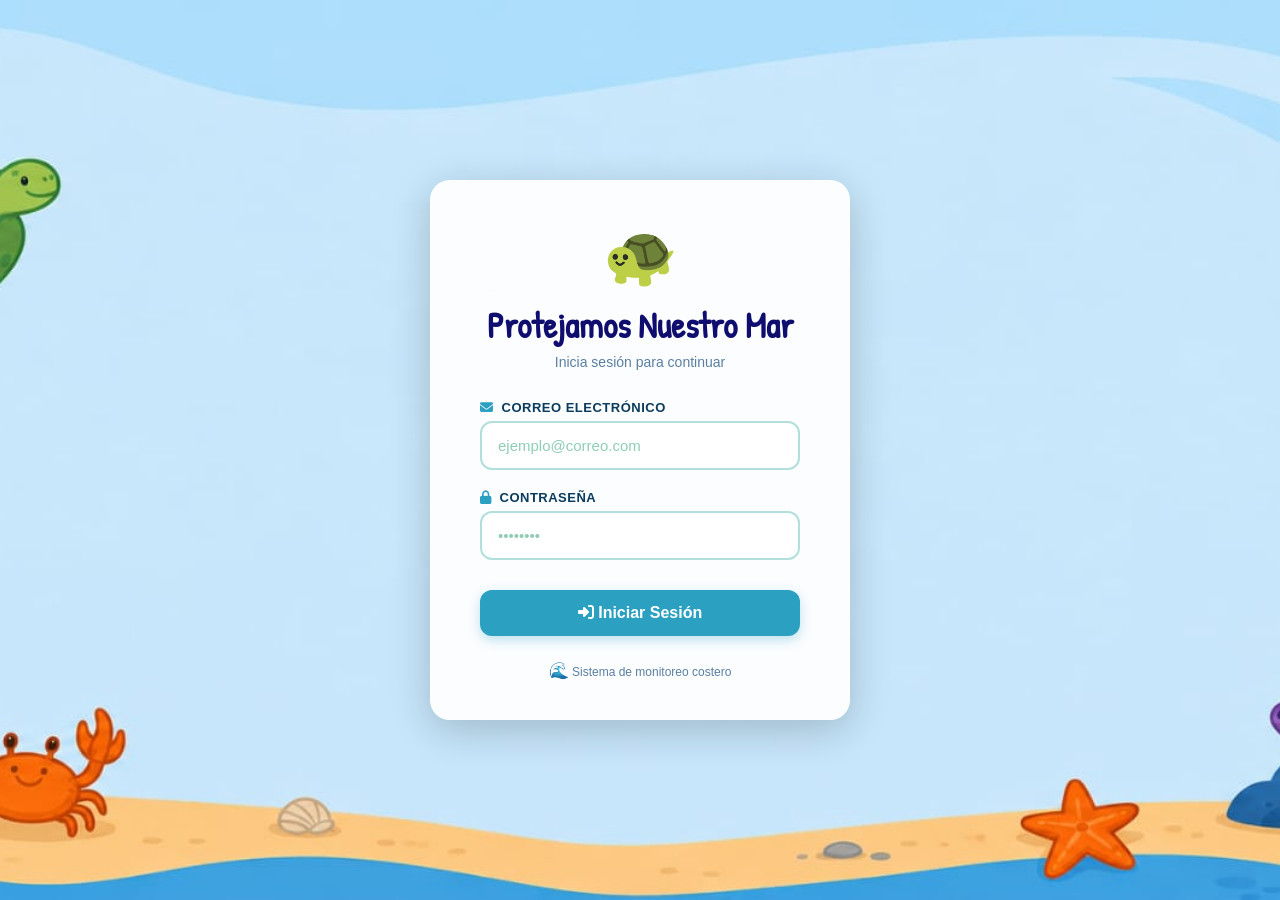
<file: web_voluntariado/login.html>
<!DOCTYPE html>
<html lang="es">
<head>
    <meta charset="UTF-8">
    <meta name="viewport" content="width=device-width, initial-scale=1.0">
    <title>Iniciar Sesión - Protección del Mar</title>
    <link rel="stylesheet" href="assets/css/login.css">
    <link rel="stylesheet" href="https://cdnjs.cloudflare.com/ajax/libs/font-awesome/6.4.0/css/all.min.css">
    <link rel="preconnect" href="https://fonts.googleapis.com">
    <link rel="preconnect" href="https://fonts.gstatic.com" crossorigin>
    <link href="https://fonts.googleapis.com/css2?family=Patrick+Hand&display=swap" rel="stylesheet">
<base target="_blank">
</head>
<body>

    <div class="login-container">
        <div class="login-logo">🐢</div>
        <h1 class="login-title">Protejamos Nuestro Mar</h1>
        <p class="login-subtitle">Inicia sesión para continuar</p>

        <form id="loginForm" onsubmit="return false;">
            <div class="form-group">
                <label><i class="fas fa-envelope"></i> Correo electrónico</label>
                <input type="email" id="email" placeholder="ejemplo@correo.com" required>
            </div>
            <div class="form-group">
                <label><i class="fas fa-lock"></i> Contraseña</label>
                <input type="password" id="password" placeholder="••••••••" required>
            </div>
            <button type="submit" class="btn-login" id="btnLogin">
                <i class="fas fa-sign-in-alt"></i> Iniciar Sesión
            </button>
        </form>

        <p class="error-msg" id="errorMsg">Correo o contraseña incorrectos</p>

        <p class="footer-text"><span>🌊</span> Sistema de monitoreo costero</p>
    </div>

    <script src="assets/js/login.js"></script>

</body>
</html>
</file>
<file: web_voluntariado/assets/css/login.css>
* {
    margin: 0;
    padding: 0;
    box-sizing: border-box;
}

body {
    font-family: 'Segoe UI', Tahoma, Geneva, Verdana, sans-serif;
    min-height: 100vh;
    background-image: url('../img/fondoo.jpeg');
    background-size: cover;
    background-position: center;
    background-attachment: fixed;
    display: flex;
    align-items: center;
    justify-content: center;
}

.login-container {
    background: rgba(255, 255, 255, 0.92);
    border-radius: 20px;
    padding: 40px 50px;
    width: 100%;
    max-width: 420px;
    box-shadow: 0 10px 40px rgba(0,0,0,0.2);
    text-align: center;
}

.login-logo {
    font-size: 60px;
    margin-bottom: 10px;
}

.login-title {
    font-family: 'Patrick Hand', sans-serif;
    font-size: 2.2rem;
    color: #0f0d6e;
    margin-bottom: 5px;
}

.login-subtitle {
    color: #5A7FA0;
    font-size: 14px;
    margin-bottom: 30px;
}

.form-group {
    text-align: left;
    margin-bottom: 20px;
}

.form-group label {
    display: flex;
    align-items: center;
    gap: 8px;
    font-size: 13px;
    font-weight: 600;
    color: #0B3C5D;
    margin-bottom: 6px;
    text-transform: uppercase;
    letter-spacing: 0.5px;
}

.form-group label i {
    color: #2BA0C0;
}

.form-group input {
    width: 100%;
    padding: 14px 16px;
    border: 2px solid #B2DFDB;
    border-radius: 12px;
    font-size: 15px;
    color: #0D3D50;
    background: white;
    outline: none;
    transition: border-color 0.2s, box-shadow 0.2s;
}

.form-group input:focus {
    border-color: #2BA0C0;
    box-shadow: 0 0 0 4px rgba(43, 160, 192, 0.15);
}

.form-group input::placeholder {
    color: #90CDB5;
}

.btn-login {
    width: 100%;
    padding: 14px;
    background: #2BA0C0;
    color: white;
    border: none;
    border-radius: 12px;
    font-size: 16px;
    font-weight: 700;
    cursor: pointer;
    transition: all 0.2s ease;
    margin-top: 10px;
    box-shadow: 0 4px 12px rgba(43, 160, 192, 0.3);
}

.btn-login:hover {
    background: #1A6B8A;
    transform: translateY(-2px);
}

.btn-login:disabled {
    opacity: 0.7;
    cursor: not-allowed;
    transform: none;
}

.error-msg {
    color: #E53935;
    font-size: 13px;
    font-weight: 600;
    margin-top: 15px;
    display: none;
}

.footer-text {
    margin-top: 25px;
    font-size: 12px;
    color: #5A7FA0;
}

.footer-text span {
    font-size: 16px;
}
</file>
